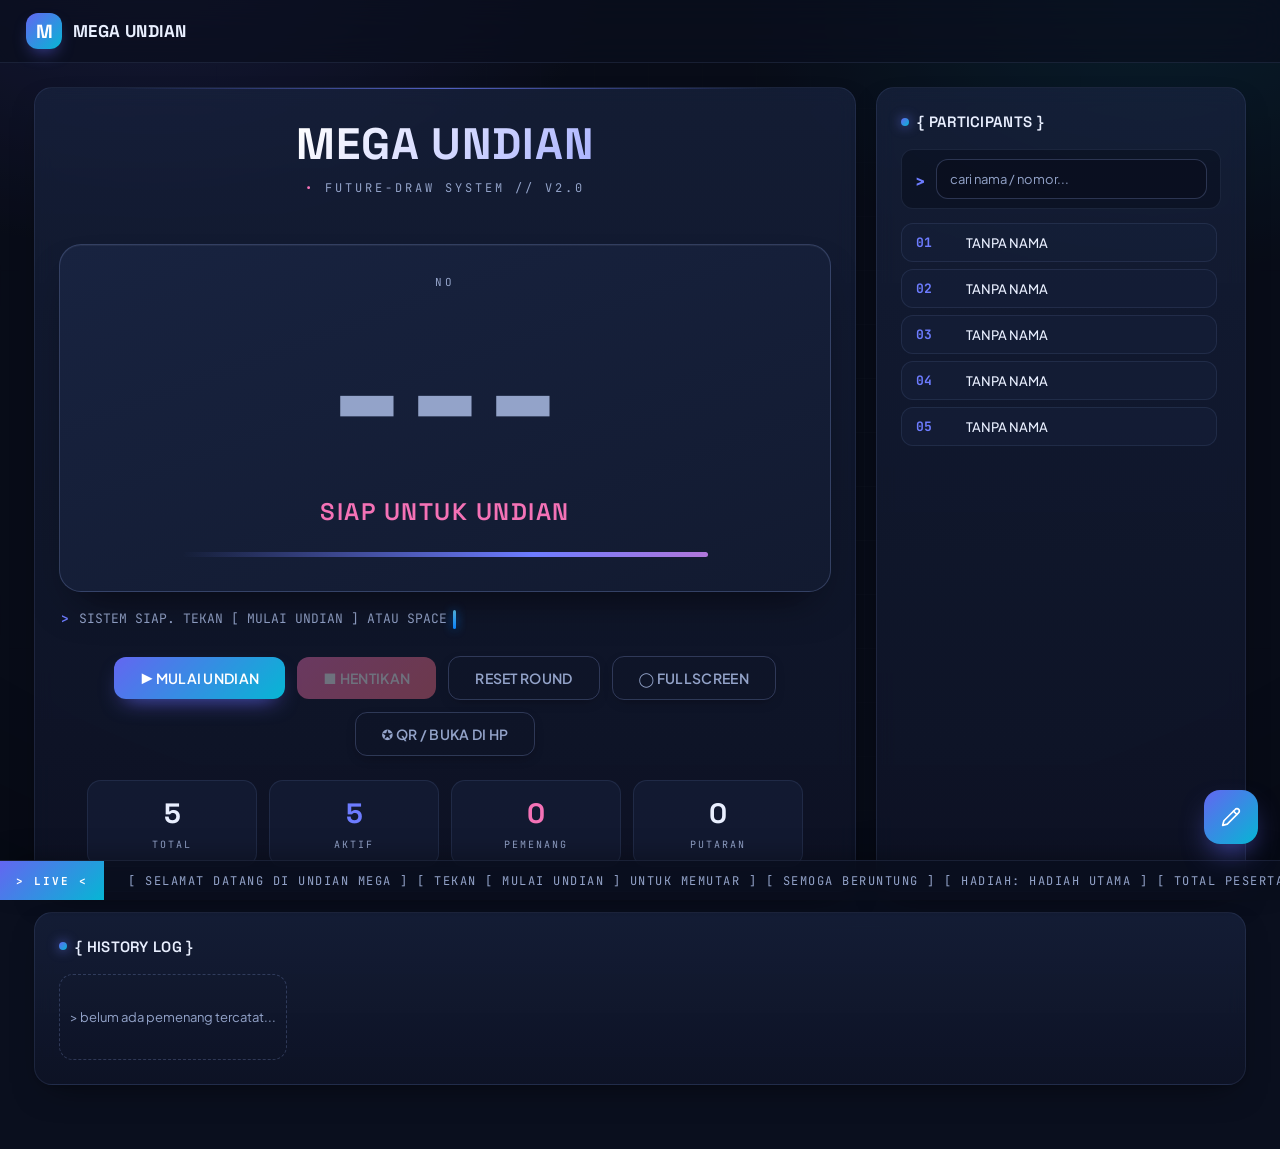
<file: index.html>
<!DOCTYPE html>
<html lang="id">
<head>
  <meta charset="UTF-8">
  <meta name="viewport" content="width=device-width, initial-scale=1.0">
  <title>MEGA UNDIAN // DRAW SYSTEM</title>
  <link rel="preconnect" href="https://fonts.googleapis.com">
  <link rel="preconnect" href="https://fonts.gstatic.com" crossorigin>
  <link href="https://fonts.googleapis.com/css2?family=Plus+Jakarta+Sans:wght@400;500;600;700;800&family=Space+Grotesk:wght@500;600;700&family=JetBrains+Mono:wght@400;500;700&display=swap" rel="stylesheet">
  <link rel="stylesheet" href="assets/css/style.css?v=10">
</head>
<body>
  <!-- LAYER BACKGROUND -->
  <canvas id="matrixBG"></canvas>
  <div id="bgElement"></div>
  <div id="overlay"></div>
  <div id="scanlines"></div>
  <canvas id="confetti"></canvas>

  <!-- TOP BAR -->
  <header class="topbar">
    <div class="brand">
      <img id="brandLogo" class="brand-logo" alt="" style="display:none">
      <span class="brand-mark" id="brandMark">M</span>
      <span class="brand-text">MEGA UNDIAN</span>
    </div>
  </header>

  <main class="wrap">
    <!-- STAGE UNDIAN -->
    <section class="draw-stage g-clip">
      <div class="stage-head">
        <h1 id="siteTitle">MEGA UNDIAN</h1>
        <p id="siteSubtitle" class="subtitle">FUTURE-DRAW SYSTEM // V2.0</p>
        <p id="siteMeta" class="meta-line"></p>
      </div>

      <div class="slot-wrap" id="slotWrap">
        <div class="slot-label"><span id="labelNo">NO</span><span class="sep">//</span><span id="labelName">NAMA</span></div>
        <div class="slot-number idle" id="slotNumber">---</div>
        <div class="slot-name" id="slotName">SIAP UNTUK UNDIAN</div>
        <div class="slot-bar"></div>
      </div>

      <div class="status-line" id="statusLine">
        <span class="s-arrow">&gt;</span>
        <span id="statusText">SISTEM SIAP. TEKAN [ MULAI UNDIAN ] ATAU SPACE</span><span class="cursor"></span>
      </div>

      <div class="controls">
        <button id="btnStart" class="btn btn-primary">&#9654; MULAI UNDIAN</button>
        <button id="btnStop" class="btn btn-danger" disabled>&#9632; HENTIKAN</button>
        <button id="btnResetRound" class="btn btn-ghost">RESET ROUND</button>
        <button id="btnFull" class="btn btn-ghost">&#9711; FULLSCREEN</button>
        <button id="btnQr" class="btn btn-ghost">&#10026; QR / BUKA DI HP</button>
      </div>

      <div class="confirm-bar" id="confirmBar" style="display:none">
        <span class="confirm-txt" id="confirmTxt">&#9888; calon pemenang terpilih. SAHKAN atau ACAK LAGI?</span>
        <button id="btnConfirm" class="btn btn-primary">&#10003; SAHKAN</button>
        <button id="btnReroll" class="btn btn-ghost">ACAK LAGI</button>
      </div>

      <div class="stats">
        <div class="stat"><span class="stat-num" id="statTotal">0</span><span class="stat-lbl">TOTAL</span></div>
        <div class="stat"><span class="stat-num accent" id="statAvail">0</span><span class="stat-lbl">AKTIF</span></div>
        <div class="stat"><span class="stat-num pink" id="statWon">0</span><span class="stat-lbl">PEMENANG</span></div>
        <div class="stat"><span class="stat-num" id="statRounds">0</span><span class="stat-lbl">PUTARAN</span></div>
      </div>
    </section>

    <!-- DAFTAR PESERTA -->
    <section class="panel participants g-clip">
      <div class="panel-head"><h2>{ PARTICIPANTS }</h2></div>
      <div class="search"><span class="s-arrow">&gt;</span><input id="searchBox" type="text" placeholder="cari nama / nomor..."></div>
      <div class="list-wrap" id="pList"></div>
    </section>

    <!-- LOG PEMENANG -->
    <section class="panel history g-clip">
      <div class="panel-head"><h2>{ HISTORY LOG }</h2></div>
      <div class="history-list" id="historyList"></div>
    </section>
  </main>

  <!-- MODAL PEMENANG -->
  <div class="modal" id="winnerModal">
    <div class="modal-card g-clip">
<div class="modal-bracket">[ WINNER_LOG_v1.0 ] SUCCESS</div>
      <div class="drag-hint">⠿ GESER</div>
      <h2 id="modalHeading">PEMENANG TERPILIH</h2>
      <div class="modal-name" id="modalName">--</div>
      <div class="modal-prize" id="modalPrize">HADIAH UTAMA</div>
      <div class="modal-label" id="modalLabel">NO</div>
      <div class="modal-number" id="modalNumber">00</div>
      <div class="modal-btns">
        <button id="btnAgain" class="btn btn-primary">UNDIAN LAGI</button>
        <button id="btnClose" class="btn btn-ghost">TUTUP</button>
      </div>
      <div class="modal-marquee"><div class="marquee-track" id="modalMarquee"></div></div>
    </div>
  </div>

  <!-- TOMBOL PENSIL ADMIN -->
  <button id="btnOpenAdmin" class="admin-pencil" title="Admin" aria-label="Admin">
    <svg width="20" height="20" viewBox="0 0 24 24" fill="none" stroke="currentColor" stroke-width="2" stroke-linecap="round" stroke-linejoin="round"><path d="M17 3a2.85 2.83 0 1 1 4 4L7.5 20.5 2 22l1.5-5.5Z"/><path d="m15 5 4 4"/></svg>
  </button>

  <!-- LOGIN ADMIN -->
  <div class="apop" id="loginModal">
    <div class="apop-card login-card">
      <div class="apop-head">
        <div class="apop-title"><span class="brand-mark apop-mark">M</span> ADMIN ACCESS // LOGIN</div>
        <button id="btnCloseLogin" class="apop-x" title="Tutup">&times;</button>
      </div>
      <div class="login-body">
        <label>USERNAME
          <input id="loginUser" type="text" autocomplete="username" placeholder="username">
        </label>
        <label>PASSWORD
          <input id="loginPass" type="password" autocomplete="current-password" placeholder="password" style="letter-spacing:3px">
        </label>
        <p class="login-msg" id="loginMsg"></p>
        <button id="btnLogin" class="btn btn-primary" style="width:100%">MASUK</button>
        <p class="login-hint">akses admin &middot; khusus petugas undian</p>
      </div>
    </div>
  </div>

  <!-- POPUP ADMIN -->
  <div class="apop" id="adminModal">
    <div class="apop-card">
      <div class="apop-head">
        <div class="apop-title"><span class="brand-mark apop-mark">M</span> ADMIN PANEL // MEGA UNDIAN</div>
        <div class="apop-x-wrap">
          <button id="btnLogout" class="apop-lo">KELUAR</button>
          <button id="btnCloseAdmin" class="apop-x" title="Tutup">&times;</button>
        </div>
      </div>
      <div class="apop-body"><div class="admin-wrap">

        <!-- PENGATURAN TAMPILAN -->
        <section class="panel g-clip">
          <div class="panel-head"><h2>{ PENGATURAN TAMPILAN }</h2><span class="hint">auto-save &middot; live preview</span></div>

          <div class="form-grid">
            <label>JUDUL UNDIAN
              <input id="setTitle" type="text">
            </label>
            <label>SUB JUDUL
              <input id="setSubtitle" type="text" placeholder="FUTURE-DRAW SYSTEM // V2.0">
            </label>
            <label>LABEL NOMOR PESERTA
              <input id="setLabelNumber" type="text" placeholder="NO">
            </label>
            <label>LABEL NAMA
              <input id="setLabelName" type="text" placeholder="NAMA">
            </label>
            <label>TEKS TICKER (JALAN DI BAWAH)
              <input id="setTicker" type="text">
            </label>
            <label>PESAN SLOT IDLE
              <input id="setIdle" type="text">
            </label>
            <label>JUDUL MODAL PEMENANG
              <input id="setModalTitle" type="text">
            </label>
            <label>LABEL HADIAH / PRIZE
              <input id="setPrize" type="text" placeholder="HADIAH UTAMA">
            </label>
            <label>PENYELENGGARA (tampil di header acara)
              <input id="setOrganizer" type="text" placeholder="mis. HIMASI">
            </label>
            <label>TANGGAL ACARA (tampil di header acara)
              <input id="setEventDate" type="text" placeholder="mis. 30 AGT 2026">
            </label>
            <label>WARNA AKSEN 1 (indigo / cyan)
              <input id="setAccent" type="color" value="#6d7cff">
            </label>
            <label>WARNA AKSEN 2 (pink / magenta)
              <input id="setAccent2" type="color" value="#f472b6">
            </label>
          </div>

          <div class="form-grid">
            <label>TIPE LATAR BELAKANG
              <select id="bgType">
                <option value="none">NONE // MATRIX SAJA</option>
                <option value="color">WARNA POLOS</option>
                <option value="gradient">GRADIENT</option>
                <option value="url">GAMBAR / URL</option>
              </select>
            </label>
            <label id="lblColor" style="display:none">WARNA LATAR
              <input id="bgColor" type="color" value="#0a0f1e">
            </label>
          </div>

          <div id="gradWrap" style="display:none">
            <div class="field-label">PRESET GRADIENT (klik untuk terapkan)</div>
            <div class="grad-chips" id="gradChips"></div>
          </div>

          <div id="urlWrap" style="display:none">
            <label>URL GAMBAR
              <input id="bgUrl" type="url" placeholder="https://.../foto-undian.jpg">
            </label>
            <div class="row-inline">
              <button id="btnSetUrl" class="btn btn-primary">TERAPKAN URL</button>
              <button id="btnUpload" class="btn btn-ghost">UPLOAD GAMBAR DARI PC</button>
              <button id="btnClearBg" class="btn btn-danger">HAPUS LATAR</button>
              <input id="fileUpload" type="file" accept="image/*" hidden>
            </div>
            <p style="font-family:var(--font-mono);font-size:11px;color:var(--dim);margin-top:8px;">
              format: jpg, jpeg, png, webp, gif dll. gambar otomatis dikompres &amp; disimpan di browser (IndexedDB, kapasitas besar).
            </p>
          </div>

          <div class="field-label" style="margin-top:6px;">LOGO BRAND (di samping teks MEGA UNDIAN)</div>
          <div class="row-inline" style="margin-top:4px">
            <input id="logoUrl" type="url" placeholder="https://.../logo.png" style="flex:1;min-width:160px">
            <button id="btnLogoUrl" class="btn btn-primary">TERAPKAN URL</button>
            <button id="btnLogoUpload" class="btn btn-ghost">UPLOAD LOGO</button>
            <button id="btnLogoClear" class="btn btn-danger">HAPUS</button>
            <input id="fileLogo" type="file" accept="image/*" hidden>
          </div>

          <div class="form-grid" style="margin-top:6px;">
            <label>KECEPATAN ACAK (ms per langkah, rendah = lebih cepat)
              <input id="setRollSpeed" type="range" min="10" max="60" step="2" value="26">
            </label>
            <label>SUASANA PENGUNGKAPAN (langkah terakhir sebelum berhenti)
              <input id="setSuspense" type="range" min="10" max="40" step="2" value="22">
            </label>
            <label>GELAP OVERLAY (0 = terang, 1 = gelap)
              <input id="setOverlay" type="range" min="0" max="1" step="0.05" value="0.35">
            </label>
            <div class="row-inline" style="margin-top:0">
              <label class="chk"><input id="setMatrix" type="checkbox"> MATRIX RAIN</label>
              <label class="chk"><input id="setSound" type="checkbox"> SOUND FX</label>
              <label class="chk"><input id="setNames" type="checkbox"> TAMPILKAN NAMA</label>
              <label class="chk"><input id="setRemove" type="checkbox"> HAPUS PEMENANG DARI POOL</label>
              <label class="chk"><input id="setConfirm" type="checkbox"> TANYA KONFIRMASI PEMENANG</label>
              <button id="btnTest" class="btn btn-ghost">TEST SUARA</button>
            </div>
          </div>
        </section>

        <!-- MANAJEMEN PESERTA -->
        <section class="panel g-clip">
          <div class="panel-head"><h2>{ PESERTA }</h2><span class="hint">mendukung 100+ peserta</span></div>

          <div class="gen-box">
            <div class="field-label">AUTO GENERATE NOMOR PESERTA</div>
            <div class="add-row">
              <input id="genCount" type="number" min="1" placeholder="masukkan jumlah peserta, mis. 120">
              <button id="btnGen" class="btn btn-primary">GENERATE</button>
            </div>
            <p class="gen-info" id="genInfo">total saat ini: 0</p>
          </div>

          <div class="add-row">
            <input id="addName" type="text" placeholder="NAMA PESERTA">
            <input id="addNumber" type="number" min="1" placeholder="NO (kosong = auto)">
            <button id="btnAdd" class="btn btn-primary">TAMBAH</button>
          </div>

          <details class="bulk">
            <summary>&gt; IMPORT BATCH / PASTE DARI SHEET</summary>
            <p>paste langsung dari Excel / Google Sheet (tiap baris = 1 peserta). kolom: NO lalu NAMA — nama otomatis terdata ke nomor.</p>
            <textarea id="bulkArea" rows="5" placeholder="101  ANA&#10;102  BUDI&#10;CITRA (auto nomor)&#10;atau format: NAMA|NO"></textarea>
            <div class="row-inline">
              <button id="btnImport" class="btn btn-primary">IMPORT</button>
              <button id="btnSample" class="btn btn-ghost">ISI CONTOH (8)</button>
            </div>
          </details>

          <div class="row-inline">
            <button id="btnSheet" class="btn btn-ghost">IMPORT DARI FILE SHEET (.csv/.txt)</button>
            <input id="fileSheet" type="file" accept=".csv,.txt,.tsv,text/csv,text/plain,text/tab-separated-values" hidden>
            <span class="hint">kolom NO lalu NAMA — nama otomatis terdata ke nomor</span>
          </div>

          <div class="search"><span class="s-arrow">&gt;</span><input id="adminSearch" type="text" placeholder="cari nama / nomor..."></div>

          <div class="admin-stats">
            <span>TOTAL: <b id="pStatTotal">0</b></span>
            <span>PEMENANG: <b id="pStatWon">0</b></span>
          </div>

          <div class="p-table" id="pTable"></div>
        </section>

        <!-- DATA & RESET -->
        <section class="panel g-clip">
          <div class="panel-head"><h2>{ DATA &amp; RESET }</h2></div>
          <div class="row-inline">
            <button id="btnExport" class="btn btn-primary">EXPORT JSON</button>
            <button id="btnCsv" class="btn btn-ghost">EXPORT CSV</button>
            <button id="btnImportJson" class="btn btn-ghost">IMPORT JSON</button>
            <input id="fileImport" type="file" accept=".json,application/json" hidden>
          </div>
          <div class="row-inline danger-zone">
            <button id="btnResetWins" class="btn btn-danger">RESET SEMUA KEMENANGAN</button>
            <button id="btnClearParts" class="btn btn-danger">HAPUS SEMUA PESERTA</button>
            <button id="btnFactory" class="btn btn-danger">FACTORY RESET (SEMUA)</button>
          </div>
        </section>

      </div></div>
    </div>
  </div>

  <!-- MODAL QR / BUKA DI HP -->
  <div class="apop" id="qrModal">
    <div class="apop-card qr-card">
      <div class="apop-head">
        <div class="apop-title"><span class="brand-mark apop-mark">M</span> BUKA DI HP PESERTA</div>
        <button id="btnCloseQr" class="apop-x" title="Tutup">&times;</button>
      </div>
      <div class="qr-body">
        <img id="qrImg" class="qr-img" alt="QR code">
        <p class="qr-url" id="qrUrl"></p>
        <button id="btnCopyLink" class="btn btn-primary">SALIN LINK</button>
      </div>
    </div>
  </div>

  <!-- TICKER BERJALAN -->
  <div class="ticker" id="ticker">
    <div class="ticker-tag">&gt; LIVE &lt;</div>
    <div class="marquee"><div class="marquee-track" id="tickerTrack"></div></div>
  </div>

  <script src="assets/js/store.js?v=10"></script>
  <script src="assets/js/draw.js?v=10"></script>
  <script src="assets/js/admin.js?v=10"></script>
</body>
</html>
</file>
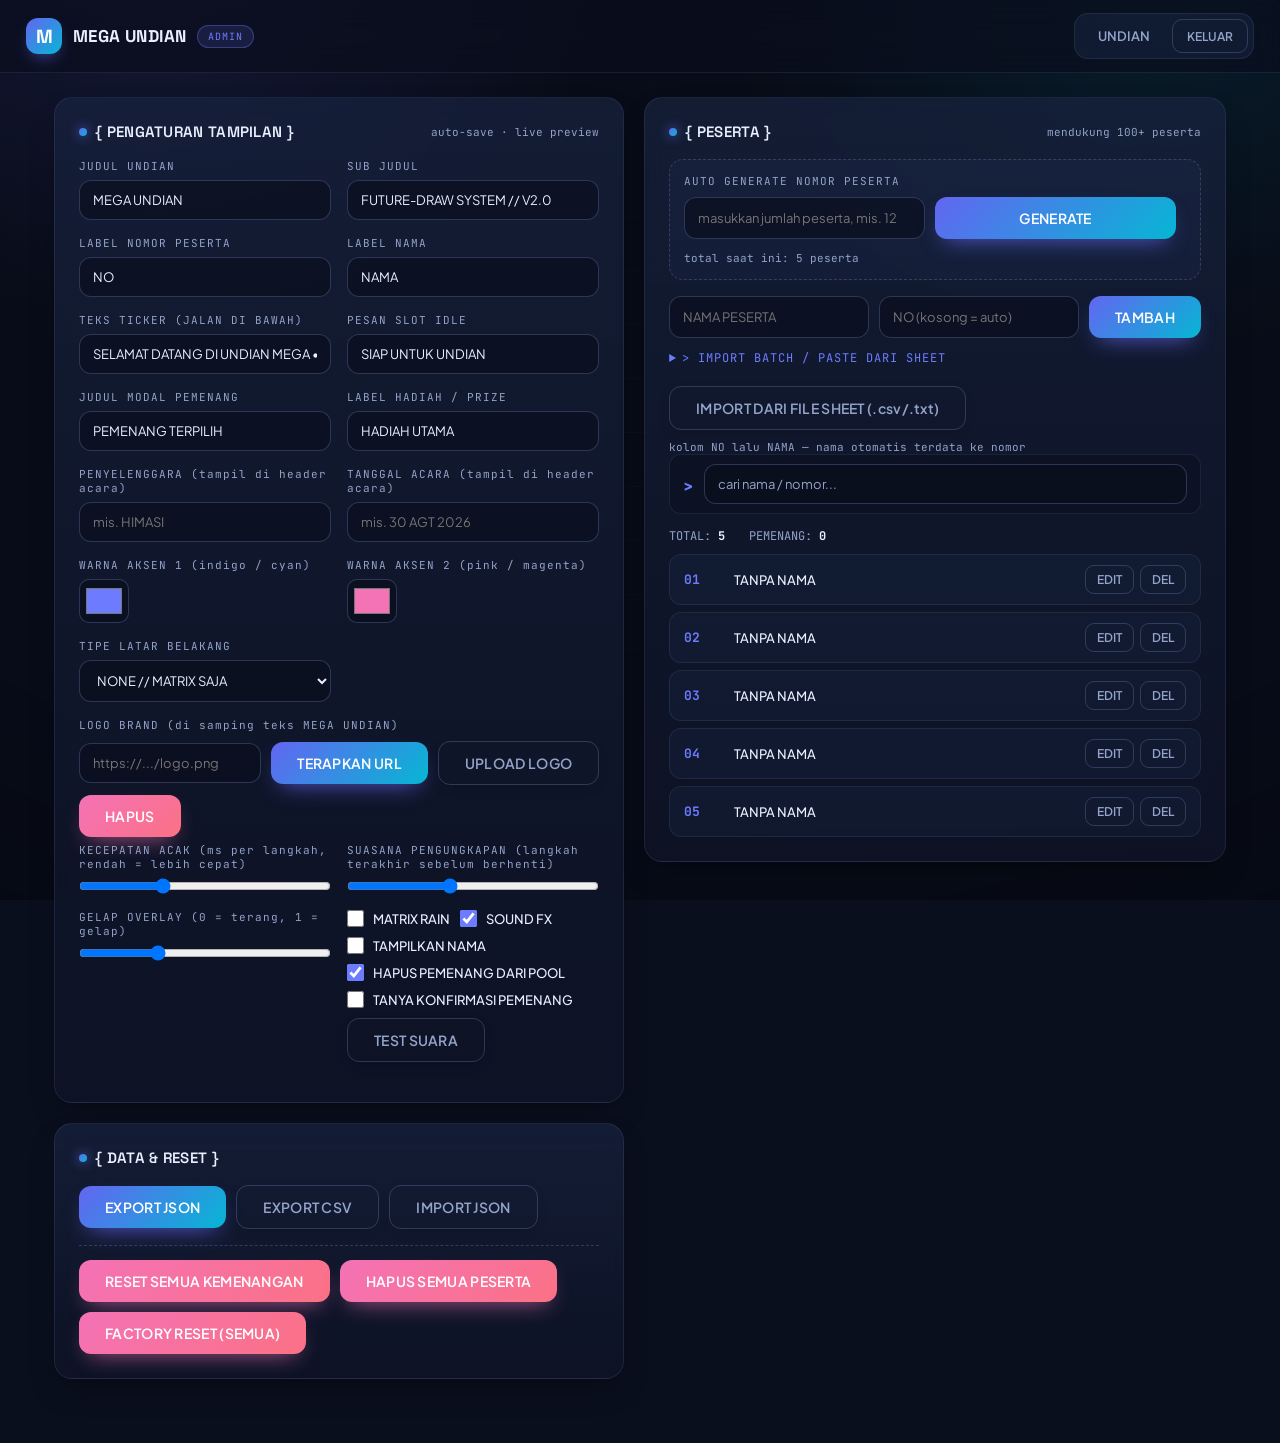
<file: admin.html>
<!DOCTYPE html>
<html lang="id">
<head>
  <meta charset="UTF-8">
  <meta name="viewport" content="width=device-width, initial-scale=1.0">
  <title>MEGA UNDIAN // ADMIN</title>
  <link rel="preconnect" href="https://fonts.googleapis.com">
  <link rel="preconnect" href="https://fonts.gstatic.com" crossorigin>
  <link href="https://fonts.googleapis.com/css2?family=Plus+Jakarta+Sans:wght@400;500;600;700;800&family=Space+Grotesk:wght@500;600;700&family=JetBrains+Mono:wght@400;500;700&display=swap" rel="stylesheet">
  <link rel="stylesheet" href="assets/css/style.css?v=10">
</head>
<body>
  <!-- LAYER BACKGROUND -->
  <canvas id="matrixBG"></canvas>
  <div id="bgElement"></div>
  <div id="overlay"></div>
  <div id="scanlines"></div>

  <!-- TOP BAR -->
  <header class="topbar">
    <div class="brand">
      <img id="brandLogo" class="brand-logo" alt="" style="display:none">
      <span class="brand-mark" id="brandMark">M</span>
      <span class="brand-text">MEGA UNDIAN</span>
      <span class="brand-badge">ADMIN</span>
    </div>
    <nav class="nav">
      <a href="index.html" class="nav-btn">UNDIAN</a>
      <button id="btnLogout" class="nav-logout">KELUAR</button>
    </nav>
  </header>

  <!-- LOGIN ADMIN -->
  <div class="apop" id="loginModal">
    <div class="apop-card login-card">
      <div class="apop-head">
        <div class="apop-title"><span class="brand-mark apop-mark">M</span> ADMIN ACCESS // LOGIN</div>
        <button id="btnCloseLogin" class="apop-x" title="Tutup">&times;</button>
      </div>
      <div class="login-body">
        <label>USERNAME
          <input id="loginUser" type="text" autocomplete="username" placeholder="username">
        </label>
        <label>PASSWORD
          <input id="loginPass" type="password" autocomplete="current-password" placeholder="password" style="letter-spacing:3px">
        </label>
        <p class="login-msg" id="loginMsg"></p>
        <button id="btnLogin" class="btn btn-primary" style="width:100%">MASUK</button>
        <p class="login-hint">akses admin &middot; khusus petugas undian</p>
      </div>
    </div>
  </div>

  <main class="wrap admin-wrap">
    <!-- PENGATURAN TAMPILAN -->
    <section class="panel g-clip">
      <div class="panel-head"><h2>{ PENGATURAN TAMPILAN }</h2><span class="hint">auto-save &middot; live preview</span></div>

      <div class="form-grid">
        <label>JUDUL UNDIAN
          <input id="setTitle" type="text">
        </label>
        <label>SUB JUDUL
          <input id="setSubtitle" type="text" placeholder="FUTURE-DRAW SYSTEM // V2.0">
        </label>
        <label>LABEL NOMOR PESERTA
          <input id="setLabelNumber" type="text" placeholder="NO">
        </label>
        <label>LABEL NAMA
          <input id="setLabelName" type="text" placeholder="NAMA">
        </label>
        <label>TEKS TICKER (JALAN DI BAWAH)
          <input id="setTicker" type="text">
        </label>
        <label>PESAN SLOT IDLE
          <input id="setIdle" type="text">
        </label>
        <label>JUDUL MODAL PEMENANG
          <input id="setModalTitle" type="text">
        </label>
        <label>LABEL HADIAH / PRIZE
          <input id="setPrize" type="text" placeholder="HADIAH UTAMA">
        </label>
        <label>PENYELENGGARA (tampil di header acara)
          <input id="setOrganizer" type="text" placeholder="mis. HIMASI">
        </label>
        <label>TANGGAL ACARA (tampil di header acara)
          <input id="setEventDate" type="text" placeholder="mis. 30 AGT 2026">
        </label>
        <label>WARNA AKSEN 1 (indigo / cyan)
          <input id="setAccent" type="color" value="#6d7cff">
        </label>
        <label>WARNA AKSEN 2 (pink / magenta)
          <input id="setAccent2" type="color" value="#f472b6">
        </label>
      </div>

      <div class="form-grid">
        <label>TIPE LATAR BELAKANG
          <select id="bgType">
            <option value="none">NONE // MATRIX SAJA</option>
            <option value="color">WARNA POLOS</option>
            <option value="gradient">GRADIENT</option>
            <option value="url">GAMBAR / URL</option>
          </select>
        </label>
        <label id="lblColor" style="display:none">WARNA LATAR
          <input id="bgColor" type="color" value="#0a0f1e">
        </label>
      </div>

      <div id="gradWrap" style="display:none">
        <div class="field-label">PRESET GRADIENT (klik untuk terapkan)</div>
        <div class="grad-chips" id="gradChips"></div>
      </div>

      <div id="urlWrap" style="display:none">
        <label>URL GAMBAR
          <input id="bgUrl" type="url" placeholder="https://.../foto-undian.jpg">
        </label>
        <div class="row-inline">
          <button id="btnSetUrl" class="btn btn-primary">TERAPKAN URL</button>
          <button id="btnUpload" class="btn btn-ghost">UPLOAD GAMBAR DARI PC</button>
          <button id="btnClearBg" class="btn btn-danger">HAPUS LATAR</button>
          <input id="fileUpload" type="file" accept="image/*" hidden>
        </div>
        <p style="font-family:var(--font-mono);font-size:11px;color:var(--dim);margin-top:8px;">
          format: jpg, jpeg, png, webp, gif dll. gambar otomatis dikompres & disimpan di browser (IndexedDB, kapasitas besar).
        </p>
      </div>

      <div class="field-label" style="margin-top:6px;">LOGO BRAND (di samping teks MEGA UNDIAN)</div>
      <div class="row-inline" style="margin-top:4px">
        <input id="logoUrl" type="url" placeholder="https://.../logo.png" style="flex:1;min-width:160px">
        <button id="btnLogoUrl" class="btn btn-primary">TERAPKAN URL</button>
        <button id="btnLogoUpload" class="btn btn-ghost">UPLOAD LOGO</button>
        <button id="btnLogoClear" class="btn btn-danger">HAPUS</button>
        <input id="fileLogo" type="file" accept="image/*" hidden>
      </div>

      <div class="form-grid" style="margin-top:6px;">
        <label>KECEPATAN ACAK (ms per langkah, rendah = lebih cepat)
          <input id="setRollSpeed" type="range" min="10" max="60" step="2" value="26">
        </label>
        <label>SUASANA PENGUNGKAPAN (langkah terakhir sebelum berhenti)
          <input id="setSuspense" type="range" min="10" max="40" step="2" value="22">
        </label>
        <label>GELAP OVERLAY (0 = terang, 1 = gelap)
          <input id="setOverlay" type="range" min="0" max="1" step="0.05" value="0.35">
        </label>
        <div class="row-inline" style="margin-top:0">
          <label class="chk"><input id="setMatrix" type="checkbox"> MATRIX RAIN</label>
          <label class="chk"><input id="setSound" type="checkbox"> SOUND FX</label>
          <label class="chk"><input id="setNames" type="checkbox"> TAMPILKAN NAMA</label>
          <label class="chk"><input id="setRemove" type="checkbox"> HAPUS PEMENANG DARI POOL</label>
          <label class="chk"><input id="setConfirm" type="checkbox"> TANYA KONFIRMASI PEMENANG</label>
          <button id="btnTest" class="btn btn-ghost">TEST SUARA</button>
        </div>
      </div>
    </section>

    <!-- MANAJEMEN PESERTA -->
    <section class="panel g-clip">
      <div class="panel-head"><h2>{ PESERTA }</h2><span class="hint">mendukung 100+ peserta</span></div>

      <div class="gen-box">
        <div class="field-label">AUTO GENERATE NOMOR PESERTA</div>
        <div class="add-row">
          <input id="genCount" type="number" min="1" placeholder="masukkan jumlah peserta, mis. 120">
          <button id="btnGen" class="btn btn-primary">GENERATE</button>
        </div>
        <p class="gen-info" id="genInfo">total saat ini: 0</p>
      </div>

      <div class="add-row">
        <input id="addName" type="text" placeholder="NAMA PESERTA">
        <input id="addNumber" type="number" min="1" placeholder="NO (kosong = auto)">
        <button id="btnAdd" class="btn btn-primary">TAMBAH</button>
      </div>

      <details class="bulk">
        <summary>&gt; IMPORT BATCH / PASTE DARI SHEET</summary>
        <p>paste langsung dari Excel / Google Sheet (tiap baris = 1 peserta). kolom: NO lalu NAMA — nama otomatis terdata ke nomor.</p>
        <textarea id="bulkArea" rows="5" placeholder="101  ANA&#10;102  BUDI&#10;CITRA (auto nomor)&#10;atau format: NAMA|NO"></textarea>
        <div class="row-inline">
          <button id="btnImport" class="btn btn-primary">IMPORT</button>
          <button id="btnSample" class="btn btn-ghost">ISI CONTOH (8)</button>
        </div>
      </details>

      <div class="row-inline">
        <button id="btnSheet" class="btn btn-ghost">IMPORT DARI FILE SHEET (.csv/.txt)</button>
        <input id="fileSheet" type="file" accept=".csv,.txt,.tsv,text/csv,text/plain,text/tab-separated-values" hidden>
        <span class="hint">kolom NO lalu NAMA — nama otomatis terdata ke nomor</span>
      </div>

      <div class="search"><span class="s-arrow">&gt;</span><input id="adminSearch" type="text" placeholder="cari nama / nomor..."></div>

      <div class="admin-stats">
        <span>TOTAL: <b id="pStatTotal">0</b></span>
        <span>PEMENANG: <b id="pStatWon">0</b></span>
      </div>

      <div class="p-table" id="pTable"></div>
    </section>

    <!-- DATA & RESET -->
    <section class="panel g-clip">
      <div class="panel-head"><h2>{ DATA &amp; RESET }</h2></div>
      <div class="row-inline">
        <button id="btnExport" class="btn btn-primary">EXPORT JSON</button>
        <button id="btnCsv" class="btn btn-ghost">EXPORT CSV</button>
        <button id="btnImportJson" class="btn btn-ghost">IMPORT JSON</button>
        <input id="fileImport" type="file" accept=".json,application/json" hidden>
      </div>
      <div class="row-inline danger-zone">
        <button id="btnResetWins" class="btn btn-danger">RESET SEMUA KEMENANGAN</button>
        <button id="btnClearParts" class="btn btn-danger">HAPUS SEMUA PESERTA</button>
        <button id="btnFactory" class="btn btn-danger">FACTORY RESET (SEMUA)</button>
      </div>
    </section>
  </main>

  <script src="assets/js/store.js?v=10"></script>
  <script src="assets/js/admin.js?v=10"></script>
</body>
</html>
</file>
<file: assets/css/style.css>
/* ============================================================
   MEGA UNDIAN // redesain Figma-inspired
   Tampilan bersih, elegan, modern — seperti desain buatan manusia
   ============================================================ */

:root {
  --bg: #0a0f1e;
  --surface: #121a30;
  --surface-2: #182340;
  --border: rgba(122, 142, 198, 0.14);
  --border-strong: rgba(122, 142, 198, 0.30);
  --text: #e9efff;
  --muted: #93a3c9;
  --accent: #6d7cff;
  --accent2: #f472b6;
  --grad-a: #6366f1;
  --grad-b: #06b6d4;
  --font-body: 'Plus Jakarta Sans', system-ui, -apple-system, 'Segoe UI', sans-serif;
  --font-head: 'Space Grotesk', 'Plus Jakarta Sans', sans-serif;
  --font-mono: 'JetBrains Mono', 'Consolas', monospace;
  --r: 18px;
  --shadow: 0 14px 34px -16px rgba(0, 0, 0, 0.55), 0 3px 10px -4px rgba(0, 0, 0, 0.3);
}

* { margin: 0; padding: 0; box-sizing: border-box; }

::selection { background: rgba(109, 124, 255, 0.35); color: #fff; }

html, body { scroll-behavior: smooth; }

body {
  font-family: var(--font-body);
  background:
    radial-gradient(60% 45% at 12% -5%, rgba(99, 102, 241, 0.22), transparent 60%),
    radial-gradient(55% 40% at 90% 0%, rgba(6, 182, 212, 0.14), transparent 60%),
    var(--bg);
  color: var(--text);
  min-height: 100vh;
  overflow-x: hidden;
  padding-bottom: 40px;
  -webkit-font-smoothing: antialiased;
}

/* ---------- LAYERS BACKGROUND ---------- */

#matrixBG { position: fixed; inset: 0; z-index: 0; pointer-events: none; }
#bgElement {
  position: fixed; inset: 0; z-index: 1;
  pointer-events: none; transition: opacity 0.4s ease;
}
#overlay {
  position: fixed; inset: 0; z-index: 2;
  background: rgba(6, 9, 20, 0.28); pointer-events: none;
}
#scanlines { /* vignette halus agar gambar latar fokus */
  position: fixed; inset: 0; z-index: 3; pointer-events: none;
  background: radial-gradient(130% 130% at 50% 15%, transparent 60%, rgba(0, 0, 0, 0.45) 100%);
}
#confetti { position: fixed; inset: 0; z-index: 40; pointer-events: none; }

/* grid halus di belakang konten */
body::before {
  content: "";
  position: fixed; inset: 0; z-index: 1; pointer-events: none;
  background-image:
    linear-gradient(rgba(148, 163, 204, 0.045) 1px, transparent 1px),
    linear-gradient(90deg, rgba(148, 163, 204, 0.045) 1px, transparent 1px);
  background-size: 54px 54px;
  -webkit-mask-image: radial-gradient(ellipse at center, #000 0%, transparent 80%);
  mask-image: radial-gradient(ellipse at center, #000 0%, transparent 80%);
}

/* ---------- TOP BAR ---------- */

.topbar {
  position: sticky; top: 0; z-index: 20;
  display: flex; align-items: center; justify-content: space-between;
  gap: 14px; flex-wrap: wrap;
  padding: 13px 26px;
  background: rgba(10, 15, 30, 0.72);
  border-bottom: 1px solid var(--border);
  backdrop-filter: blur(16px);
}
.brand { display: flex; align-items: center; gap: 11px; }
.brand-mark {
  width: 36px; height: 36px;
  display: grid; place-items: center;
  border-radius: 12px;
  background: linear-gradient(135deg, var(--grad-a), var(--grad-b));
  color: #fff; font-family: var(--font-head); font-weight: 700; font-size: 19px;
  box-shadow: 0 8px 18px -8px rgba(99, 102, 241, 0.85);
}
.brand-logo {
  width: 36px; height: 36px;
  object-fit: cover;
  border-radius: 12px;
  background: rgba(255, 255, 255, 0.06);
  border: 1px solid rgba(255, 255, 255, 0.08);
  box-shadow: 0 8px 18px -8px rgba(99, 102, 241, 0.85);
}
.brand-text {
  font-family: var(--font-head); font-weight: 700; font-size: 17px;
  letter-spacing: 0.4px;
}
.brand-badge {
  font-family: var(--font-mono); font-size: 10px; letter-spacing: 1px;
  color: var(--accent);
  background: rgba(109, 124, 255, 0.14);
  border: 1px solid rgba(109, 124, 255, 0.35);
  padding: 4px 10px; border-radius: 99px;
}
.cursor {
  display: inline-block;
  width: 3px; height: 19px;
  margin-left: 6px; vertical-align: middle;
  background: linear-gradient(180deg, #5ac8fa 0%, #0a84ff 100%);
  border-radius: 99px;
  box-shadow: 0 0 10px rgba(10, 132, 255, 0.85), 0 2px 4px rgba(0, 0, 0, 0.3);
  transform-origin: 50% 100%;
  animation: iosCaret 1.35s ease-in-out infinite;
}

.nav {
  display: flex; gap: 4px;
  padding: 5px;
  background: rgba(24, 35, 63, 0.6);
  border: 1px solid var(--border);
  border-radius: 14px;
}
.nav-btn {
  font-family: var(--font-body); font-size: 13px; font-weight: 600;
  color: var(--muted);
  text-decoration: none;
  padding: 9px 18px;
  border-radius: 10px;
  border: none; background: transparent;
  transition: all 0.2s ease;
}
.nav-btn:hover { color: var(--text); background: rgba(148, 163, 204, 0.1); }
.nav-btn.active {
  color: #fff;
  background: linear-gradient(135deg, var(--grad-a), var(--grad-b));
  box-shadow: 0 6px 16px -6px rgba(99, 102, 241, 0.7);
}

/* ---------- LAYOUT ---------- */

.wrap {
  display: grid;
  grid-template-columns: 1fr 370px;
  grid-template-areas: "stage parts" "hist hist";
  gap: 20px;
  max-width: 1260px;
  margin: 0 auto;
  padding: 24px;
  position: relative; z-index: 5;
}
.admin-wrap {
  grid-template-columns: 1fr 1fr;
  gap: 20px;
  max-width: 1220px;
  align-items: start;
}

.draw-stage { grid-area: stage; }
.participants { grid-area: parts; }
.history { grid-area: hist; }

.g-clip { border-radius: var(--r); }

.panel, .draw-stage {
  background: linear-gradient(180deg, rgba(24, 35, 63, 0.72), rgba(14, 19, 38, 0.86));
  border: 1px solid var(--border);
  border-radius: var(--r);
  box-shadow: var(--shadow);
  padding: 24px;
  position: relative;
  backdrop-filter: blur(10px);
}
.draw-stage::after {
  content: "";
  position: absolute; top: 0; left: 10%; right: 10%; height: 1px;
  background: linear-gradient(90deg, transparent, rgba(109, 124, 255, 0.7), transparent);
}

.panel-head {
  display: flex; align-items: center; justify-content: space-between;
  gap: 10px; margin-bottom: 18px;
}
.panel-head h2 {
  font-family: var(--font-head); font-size: 15px; font-weight: 600;
  letter-spacing: 0.3px; color: var(--text);
  display: flex; align-items: center; gap: 8px;
}
.panel-head h2::before {
  content: ""; width: 8px; height: 8px; border-radius: 50%;
  background: linear-gradient(135deg, var(--grad-a), var(--grad-b));
  box-shadow: 0 0 12px rgba(109, 124, 255, 0.8);
}
.hint { font-family: var(--font-mono); font-size: 11px; color: var(--muted); }

/* ---------- DRAW STAGE ---------- */

.stage-head { text-align: center; margin: 4px 0 22px; }
.stage-head h1 {
  font-family: var(--font-head);
  font-size: clamp(26px, 5vw, 44px); font-weight: 700; letter-spacing: 1px;
  background: linear-gradient(135deg, #fff 30%, var(--accent));
  -webkit-background-clip: text; background-clip: text;
  -webkit-text-fill-color: transparent;
}
.stage-head .subtitle {
  font-family: var(--font-mono); font-size: 12px; letter-spacing: 3px;
  color: var(--muted); margin-top: 8px;
  text-transform: uppercase;
}
.stage-head .subtitle::before { content: "• "; color: var(--accent2); }

.stage-head .meta-line {
  font-family: var(--font-mono); font-size: 12px; letter-spacing: 2px;
  color: var(--accent2); margin-top: 10px; min-height: 16px;
  text-transform: uppercase; font-weight: 600;
}

.slot-wrap {
  position: relative;
  display: flex; flex-direction: column;
  background: linear-gradient(160deg, var(--surface-2), var(--surface));
  border: 1px solid var(--border-strong);
  border-radius: 22px;
  padding: 30px 20px 34px;
  text-align: center;
  box-shadow: inset 0 1px 0 rgba(255, 255, 255, 0.05), 0 22px 44px -20px rgba(0, 0, 0, 0.65);
  transition: border-color 0.3s ease, box-shadow 0.3s ease;
}
.slot-wrap.running {
  border-color: rgba(109, 124, 255, 0.55);
  box-shadow: inset 0 1px 0 rgba(255, 255, 255, 0.05), 0 0 0 5px rgba(109, 124, 255, 0.08), 0 22px 44px -20px rgba(0, 0, 0, 0.65);
}
.slot-wrap.winner-mode .slot-name {
  order: 0; font-size: clamp(26px, 5vw, 46px);
  text-transform: uppercase; color: var(--text);
  margin-top: 0; word-break: break-word;
}
.slot-wrap.winner-mode .slot-number { order: 1; font-size: clamp(40px, 11vw, 108px); }
.slot-wrap.winner-mode .slot-bar { order: 2; }

.slot-label {
  font-family: var(--font-mono); font-size: 11px; color: var(--muted);
  letter-spacing: 3px; margin-bottom: 10px; text-transform: uppercase;
}
.slot-label .sep { color: var(--accent2); margin: 0 8px; }

.slot-number {
  font-family: var(--font-head); font-weight: 700;
  font-size: clamp(52px, 18vw, 180px); line-height: 1.02;
  background: linear-gradient(180deg, #ffffff 20%, var(--accent) 90%);
  -webkit-background-clip: text; background-clip: text;
  -webkit-text-fill-color: transparent;
  color: transparent;
  min-height: 1.05em; white-space: nowrap;
  filter: drop-shadow(0 8px 24px rgba(109, 124, 255, 0.35));
  transition: opacity 0.05s;
}
.slot-number.idle {
  background: none; -webkit-text-fill-color: var(--muted); color: var(--muted);
  filter: none;
}
.slot-name {
  font-family: var(--font-head);
  font-size: clamp(16px, 3vw, 24px); letter-spacing: 1.5px;
  margin-top: 8px; color: var(--accent2);
  min-height: 1.4em; word-break: break-word;
  font-weight: 600;
}
.slot-bar {
  margin: 22px auto 0; width: 72%; height: 5px; border-radius: 99px;
  background: linear-gradient(90deg, transparent, var(--accent), var(--accent2), transparent);
  background-size: 200% 100%;
  animation: barPulse 3.2s linear infinite;
}

.status-line {
  font-family: var(--font-mono); font-size: 13px;
  color: var(--muted);
  margin: 18px 2px 0; min-height: 22px; word-break: break-word;
}
.s-arrow { color: var(--accent); font-weight: bold; margin-right: 2px; }
.status-line .warn { color: #fbbf24; }
.status-line .err { color: #fb7185; }
.status-line .cursor { display: inline-block; animation: iosCaret 1.35s ease-in-out infinite; }

/* ---------- CONTROLS ---------- */

.controls {
  display: flex; justify-content: center; align-items: center;
  gap: 12px; margin-top: 24px; flex-wrap: wrap;
}

.btn {
  font-family: var(--font-body); font-size: 14px; font-weight: 600;
  letter-spacing: 0.3px;
  padding: 12px 26px;
  cursor: pointer;
  border: 1px solid var(--border-strong);
  border-radius: 12px;
  background: var(--surface-2);
  color: var(--text);
  transition: all 0.2s ease;
  text-transform: none;
  box-shadow: 0 4px 14px -6px rgba(0, 0, 0, 0.4);
}
.btn:hover { transform: translateY(-2px); }
.btn:active { transform: translateY(0); }
.btn:disabled { opacity: 0.4; cursor: not-allowed; transform: none; box-shadow: none; }

.btn-primary {
  background: linear-gradient(135deg, var(--grad-a), var(--grad-b));
  border: none; color: #fff;
  box-shadow: 0 10px 22px -10px rgba(99, 102, 241, 0.85);
}
.btn-primary:hover { box-shadow: 0 14px 28px -10px rgba(99, 102, 241, 0.95); }
.btn-danger {
  background: linear-gradient(135deg, #f472b6, #fb7185);
  border: none; color: #fff;
  box-shadow: 0 10px 22px -10px rgba(244, 114, 182, 0.7);
}
.btn-danger:hover { box-shadow: 0 14px 28px -10px rgba(244, 114, 182, 0.85); }
.btn-ghost { background: transparent; color: var(--muted); border-color: var(--border-strong); }
.btn-ghost:hover { color: var(--text); border-color: var(--accent); background: rgba(109, 124, 255, 0.06); }
.btn.mini { padding: 8px 16px; font-size: 12px; }

/* ---------- STATS ---------- */

.stats {
  display: flex; justify-content: center; gap: 12px;
  margin-top: 24px; flex-wrap: wrap;
}
.stat {
  flex: 1; max-width: 170px; min-width: 110px;
  text-align: center;
  padding: 14px 10px;
  background: rgba(24, 35, 63, 0.5);
  border: 1px solid var(--border);
  border-radius: 14px;
}
.stat-num {
  font-family: var(--font-head); display: block;
  font-size: 28px; font-weight: 700;
  color: var(--text);
}
.stat-num.accent { color: var(--accent); }
.stat-num.pink { color: var(--accent2); }
.stat-lbl {
  font-family: var(--font-mono); font-size: 10px; letter-spacing: 2px;
  color: var(--muted); text-transform: uppercase;
}

/* ---------- PARTICIPANT LIST ---------- */

.search {
  display: flex; align-items: center; gap: 8px;
  background: rgba(10, 15, 30, 0.6);
  border: 1px solid var(--border);
  border-radius: 12px;
  padding: 9px 13px;
  margin-bottom: 14px;
  transition: border-color 0.2s;
}
.search:focus-within { border-color: var(--accent); box-shadow: 0 0 0 3px rgba(109, 124, 255, 0.15); }
.search input {
  flex: 1; background: transparent; border: 0; outline: 0;
  color: var(--text); font-family: var(--font-body); font-size: 13px; font-weight: 500;
}
.search input::placeholder { color: var(--muted); font-weight: 400; }

.list-wrap {
  display: flex; flex-direction: column; gap: 7px;
  max-height: 540px; overflow-y: auto; padding-right: 4px;
}
.list-wrap::-webkit-scrollbar, .p-table::-webkit-scrollbar { width: 7px; }
.list-wrap::-webkit-scrollbar-thumb, .p-table::-webkit-scrollbar-thumb { background: var(--border-strong); border-radius: 99px; }
.list-wrap::-webkit-scrollbar-track, .p-table::-webkit-scrollbar-track { background: transparent; }

.p-row {
  display: flex; align-items: center; gap: 12px;
  padding: 10px 14px;
  background: rgba(24, 35, 63, 0.4);
  border: 1px solid var(--border);
  border-radius: 12px;
  font-family: var(--font-body); font-size: 13px; font-weight: 500;
  transition: all 0.15s ease;
  animation: fadeIn 0.3s ease both;
}
.p-row:hover { border-color: rgba(109, 124, 255, 0.45); background: rgba(109, 124, 255, 0.06); }
.p-row .p-no {
  color: var(--accent); font-family: var(--font-mono); font-weight: 700; font-size: 13px;
  min-width: 38px;
}
.p-row .p-name { flex: 1; color: var(--text); overflow: hidden; text-overflow: ellipsis; white-space: nowrap; }
.p-row .p-badge {
  font-size: 10px; font-weight: 700; letter-spacing: 0.5px;
  padding: 4px 10px; color: #fff;
  background: linear-gradient(135deg, var(--grad-a), var(--grad-b));
  border-radius: 99px;
}
.p-row .p-badge.won { background: linear-gradient(135deg, #f472b6, #fb7185); }

.empty-box {
  font-family: var(--font-body); color: var(--muted);
  text-align: center; padding: 34px 10px;
  border: 1px dashed var(--border-strong); border-radius: 14px;
  font-size: 13px;
}

/* ---------- HISTORY ---------- */

.history-list { display: flex; flex-wrap: wrap; gap: 10px; }
.h-chip {
  font-family: var(--font-body); font-size: 13px; font-weight: 500;
  padding: 9px 14px;
  background: rgba(24, 35, 63, 0.5);
  border: 1px solid var(--border);
  border-radius: 12px;
  color: var(--text);
  animation: fadeIn 0.3s ease both;
}
.h-chip b { color: var(--accent2); font-family: var(--font-mono); margin-right: 2px; }
.h-chip .h-time { color: var(--muted); margin-left: 8px; font-size: 11px; font-family: var(--font-mono); }

/* ---------- WINNER MODAL ---------- */

.modal {
  position: fixed; inset: 0; z-index: 60;
  display: none; align-items: center; justify-content: center;
  background: rgba(6, 9, 20, 0.72);
  backdrop-filter: blur(14px);
  padding: 20px;
}
.modal.show { display: flex; }
.modal-card {
  position: relative;
  background: linear-gradient(180deg, #17203d 0%, #101828 100%);
  border: 1px solid rgba(109, 124, 255, 0.4);
  border-radius: 24px;
  padding: 34px 40px 26px;
  text-align: center;
  max-width: 540px; width: 100%;
  box-shadow: 0 0 0 1px rgba(255, 255, 255, 0.04), 0 34px 80px -24px rgba(0, 0, 0, 0.85), 0 0 70px -24px rgba(109, 124, 255, 0.55);
  transform: scale(0.9); opacity: 0;
  transition: transform 0.35s cubic-bezier(0.2, 0.9, 0.3, 1.3), opacity 0.3s ease;
  cursor: grab;
  touch-action: none;
}
.modal.show .modal-card { transform: scale(1); opacity: 1; }
.modal-card.dragging { transition: none; cursor: grabbing; }
.modal-bracket {
  display: inline-block;
  font-family: var(--font-mono); font-size: 11px; letter-spacing: 2px;
  color: var(--accent);
  background: rgba(109, 124, 255, 0.12);
  border: 1px solid rgba(109, 124, 255, 0.35);
  border-radius: 99px;
  padding: 6px 14px;
  margin-bottom: 14px;
  cursor: move;
  user-select: none;
}
.modal-card h2 {
  font-family: var(--font-head); font-size: 13px; font-weight: 600;
  letter-spacing: 3px; text-transform: uppercase;
  color: var(--muted); margin-bottom: 14px;
}
.modal-name {
  font-family: var(--font-head); color: var(--text);
  font-size: clamp(28px, 6vw, 46px); font-weight: 700; letter-spacing: 1px;
  line-height: 1.22; margin-top: 2px;
  text-shadow: 0 0 24px rgba(109, 124, 255, 0.4);
  word-break: break-word;
}
.modal-label {
  font-family: var(--font-mono); font-size: 10px; letter-spacing: 3px;
  color: var(--muted); text-transform: uppercase;
  margin-top: 16px; margin-bottom: 4px;
}
.modal-number {
  font-family: var(--font-head); font-weight: 700;
  font-size: clamp(44px, 11vw, 84px); line-height: 1.05;
  background: linear-gradient(180deg, #ffffff 25%, var(--accent) 90%);
  -webkit-background-clip: text; background-clip: text;
  -webkit-text-fill-color: transparent; color: transparent;
  filter: drop-shadow(0 10px 26px rgba(109, 124, 255, 0.5));
}
.modal-btns { display: flex; gap: 12px; justify-content: center; margin-top: 24px; flex-wrap: wrap; }
.drag-hint {
  position: absolute; top: 14px; right: 16px;
  font-family: var(--font-mono); font-size: 9px; letter-spacing: 2px;
  color: var(--muted); opacity: 0.55; pointer-events: none; user-select: none;
}

/* ---------- MARQUEE / TICKER ---------- */

.ticker {
  position: fixed; left: 0; right: 0; bottom: 0;
  z-index: 15;
  display: flex; align-items: center;
  height: 40px;
  background: rgba(10, 15, 30, 0.85);
  border-top: 1px solid var(--border);
  backdrop-filter: blur(14px);
  box-shadow: 0 -8px 30px -12px rgba(0, 0, 0, 0.6);
  overflow: hidden;
}
.ticker-tag {
  flex: 0 0 auto;
  font-family: var(--font-mono); font-size: 11px; font-weight: 700; letter-spacing: 2px;
  color: #fff; background: linear-gradient(135deg, var(--grad-a), var(--grad-b));
  height: 100%; display: flex; align-items: center;
  padding: 0 16px;
}
.marquee { flex: 1 1 auto; overflow: hidden; white-space: nowrap; position: relative; }
.marquee-track {
  display: inline-block; white-space: nowrap; will-change: transform;
  animation: marqueeMove linear infinite;
}
.ticker .marquee-track {
  font-family: var(--font-mono); font-size: 12px; letter-spacing: 1.5px;
  color: var(--muted); padding: 0 24px; line-height: 40px;
  animation-duration: 28s;
}
.modal-marquee {
  margin-top: 20px;
  border-top: 1px dashed var(--border-strong);
  border-bottom: 1px dashed var(--border-strong);
  padding: 8px 4px;
}
.modal-marquee .marquee-track {
  font-family: var(--font-mono); font-size: 12px; letter-spacing: 1.5px;
  color: var(--accent); animation-duration: 16s;
}

/* ---------- ADMIN FORMS ---------- */

.form-grid {
  display: grid; grid-template-columns: 1fr 1fr;
  gap: 16px; margin-bottom: 16px;
}
.form-grid label, label.field {
  display: flex; flex-direction: column; gap: 7px;
  font-family: var(--font-mono); font-size: 11px; color: var(--muted);
  letter-spacing: 1px;
}
input[type="text"], input[type="number"], input[type="url"], input[type="color"], select, textarea {
  background: rgba(10, 15, 30, 0.7);
  border: 1px solid var(--border-strong);
  border-radius: 12px;
  color: var(--text);
  padding: 11px 13px;
  font-family: var(--font-body); font-size: 13px;
  outline: 0; transition: border-color 0.2s, box-shadow 0.2s;
}
input:focus, select:focus, textarea:focus {
  border-color: var(--accent);
  box-shadow: 0 0 0 3px rgba(109, 124, 255, 0.16);
}
input[type="color"] { padding: 4px; height: 44px; cursor: pointer; border-radius: 10px; }
select option { background: var(--surface-2); color: var(--text); }
textarea { resize: vertical; width: 100%; }
label.chk {
  flex-direction: row; align-items: center; gap: 9px;
  cursor: pointer; color: var(--text);
  font-family: var(--font-body); font-size: 13px; font-weight: 500; letter-spacing: 0;
}
label.chk input { width: 17px; height: 17px; accent-color: var(--accent); }

.field-label {
  font-family: var(--font-mono); font-size: 11px; color: var(--muted);
  letter-spacing: 1px; margin-bottom: 9px;
}
.grad-chips { display: flex; flex-wrap: wrap; gap: 9px; margin-bottom: 16px; }
.grad-chip {
  width: 92px; height: 46px; cursor: pointer;
  border: 2px solid var(--border);
  border-radius: 12px;
  transition: all 0.2s;
}
.grad-chip:hover, .grad-chip.active { border-color: var(--accent); box-shadow: 0 0 0 3px rgba(109, 124, 255, 0.18); transform: scale(1.04); }

.row-inline { display: flex; flex-wrap: wrap; gap: 10px; margin-top: 10px; align-items: center; }

.add-row { display: grid; grid-template-columns: 1fr 1fr auto; gap: 10px; margin-bottom: 12px; }

.gen-box {
  border: 1px dashed var(--border-strong);
  border-radius: 14px;
  background: rgba(109, 124, 255, 0.04);
  padding: 14px; margin-bottom: 16px;
}
.gen-info {
  font-family: var(--font-mono); font-size: 11px; color: var(--muted);
  margin-top: 9px;
}

details.bulk { margin-bottom: 12px; }
details.bulk summary {
  font-family: var(--font-mono); font-size: 12px; color: var(--accent);
  cursor: pointer; margin-bottom: 8px; letter-spacing: 1px;
}
details.bulk p { font-family: var(--font-mono); font-size: 11px; color: var(--muted); }

.admin-stats {
  font-family: var(--font-mono); font-size: 12px; color: var(--muted);
  display: flex; gap: 24px; margin-bottom: 10px;
}
.admin-stats span b { color: var(--text); }

.p-table { max-height: 520px; overflow-y: auto; display: flex; flex-direction: column; gap: 7px; }
.p-row.editing {
  background: rgba(6, 182, 212, 0.08);
  border: 1px dashed var(--accent);
}
.p-row .row-actions { display: flex; gap: 6px; }
.icobtn {
  font-family: var(--font-body); font-size: 12px; font-weight: 600;
  padding: 6px 11px;
  background: transparent; color: var(--muted);
  border: 1px solid var(--border-strong);
  border-radius: 9px; cursor: pointer;
  transition: all 0.15s;
}
.icobtn:hover { color: var(--accent); border-color: var(--accent); }
.icobtn.danger:hover { color: #fb7185; border-color: #fb7185; }
.icobtn.ok {
  background: linear-gradient(135deg, var(--grad-a), var(--grad-b));
  color: #fff; border: none;
}
.icobtn.ok:hover { box-shadow: 0 6px 14px -6px rgba(99, 102, 241, 0.8); color: #fff; }

.edit-inputs { display: flex; gap: 8px; flex: 1; }
.edit-inputs input { padding: 7px 9px; font-size: 13px; border-radius: 9px; }
.edit-inputs input.edit-name { flex: 1; }
.edit-inputs input.edit-num { width: 90px; }

.danger-zone { border-top: 1px dashed var(--border-strong); padding-top: 14px; margin-top: 16px; }

/* ---------- TOMBOL PENSIL ADMIN ---------- */

.admin-pencil {
  position: fixed; right: 22px; bottom: 56px; z-index: 35;
  width: 54px; height: 54px;
  border: none; border-radius: 16px; cursor: pointer;
  background: linear-gradient(135deg, var(--grad-a), var(--grad-b));
  color: #fff;
  display: grid; place-items: center;
  box-shadow: 0 14px 30px -10px rgba(99, 102, 241, 0.8);
  transition: transform 0.2s ease, box-shadow 0.2s ease;
}
.admin-pencil:hover { transform: translateY(-3px) rotate(-6deg); box-shadow: 0 18px 36px -10px rgba(99, 102, 241, 0.9); }

/* ---------- POPUP ADMIN ---------- */

.apop {
  position: fixed; inset: 0; z-index: 70;
  display: none; align-items: center; justify-content: center;
  background: rgba(6, 9, 20, 0.72);
  backdrop-filter: blur(14px);
  padding: 18px;
}
.apop.open { display: flex; }
.apop-card {
  width: min(1150px, 96vw); max-height: 88vh;
  display: flex; flex-direction: column;
  background: linear-gradient(180deg, #151d38 0%, #0f1529 100%);
  border: 1px solid rgba(109, 124, 255, 0.35);
  border-radius: 22px;
  box-shadow: 0 34px 90px -24px rgba(0, 0, 0, 0.9);
  overflow: hidden;
}
.apop-head {
  display: flex; align-items: center; justify-content: space-between; gap: 12px;
  padding: 14px 20px;
  border-bottom: 1px solid var(--border);
  flex: 0 0 auto;
}
.apop-title {
  display: flex; align-items: center; gap: 10px;
  font-family: var(--font-head); font-weight: 600; letter-spacing: 0.5px; font-size: 15px;
  color: var(--text);
}
.apop-mark { width: 26px; height: 26px; font-size: 14px; border-radius: 8px; }
.apop-x {
  width: 34px; height: 34px; border-radius: 10px;
  border: 1px solid var(--border-strong);
  background: transparent; color: var(--muted);
  font-size: 20px; line-height: 1; cursor: pointer;
  transition: all 0.15s ease;
}
.apop-x:hover { color: #fff; border-color: #fb7185; }
.apop-body { overflow-y: auto; padding: 20px; }
.apop-body .admin-wrap { max-width: none; margin: 0; padding: 0; }
.apop-body .panel { margin-bottom: 18px; }

/* ---------- LOGIN ---------- */

.login-card { width: min(420px, 96vw); }
.login-body {
  display: flex; flex-direction: column; gap: 14px;
  padding: 26px 28px 24px;
}
.login-body label {
  display: flex; flex-direction: column; gap: 7px;
  font-family: var(--font-mono); font-size: 11px; letter-spacing: 1px;
  color: var(--muted);
}
.login-body input {
  padding: 12px 14px; font-size: 15px; font-family: var(--font-body);
  background: rgba(8, 12, 24, 0.7);
  border: 1px solid var(--border-strong);
  border-radius: 12px; color: var(--text);
  outline: none;
}
.login-body input:focus { border-color: var(--accent); box-shadow: 0 0 0 3px rgba(109, 124, 255, 0.15); }
.login-msg {
  font-family: var(--font-mono); font-size: 12px; color: #fb7185;
  min-height: 16px; letter-spacing: 0.4px;
}
.login-hint {
  font-family: var(--font-mono); font-size: 10px; text-align: center;
  color: var(--muted); letter-spacing: 1px; margin: 0;
}
.apop-x-wrap { display: flex; align-items: center; gap: 8px; }
.apop-lo {
  font-family: var(--font-body); font-size: 12px; font-weight: 600;
  padding: 7px 14px; color: var(--muted);
  background: transparent; border: 1px solid var(--border-strong);
  border-radius: 9px; cursor: pointer; transition: all 0.15s;
}
.apop-lo:hover { color: #fb7185; border-color: #fb7185; }
.nav-logout {
  font-family: var(--font-body); font-size: 12px; font-weight: 600;
  padding: 8px 14px; color: var(--muted);
  background: transparent; border: 1px solid var(--border-strong);
  border-radius: 10px; cursor: pointer; transition: all 0.15s;
}
.nav-logout:hover { color: #fb7185; border-color: #fb7185; }

/* ---------- KONFIRMASI PEMENANG ---------- */

.confirm-bar {
  display: flex; align-items: center; justify-content: center; gap: 10px; flex-wrap: wrap;
  margin-top: 16px;
  padding: 12px 18px;
  background: rgba(109, 124, 255, 0.08);
  border: 1px dashed rgba(109, 124, 255, 0.45);
  border-radius: 14px;
  animation: fadeIn 0.25s ease both;
}
.confirm-txt {
  font-family: var(--font-mono); font-size: 12px; letter-spacing: 0.6px;
  color: var(--text); margin-right: 4px;
}

/* ---------- MODAL PEMENANG ---------- */

.modal-card .modal-prize {
  font-family: var(--font-mono); font-size: 13px; letter-spacing: 2px;
  color: var(--accent2);
  text-transform: uppercase;
  margin-top: 2px;
}
.h-chip .h-prize {
  display: block;
  font-family: var(--font-mono); font-size: 10px; letter-spacing: 1px;
  color: var(--accent2); margin-top: 2px;
}

/* ---------- MODAL QR / BUKA DI HP ---------- */

.qr-card { width: min(420px, 96vw); }
.qr-body {
  display: flex; flex-direction: column; align-items: center; gap: 14px;
  padding: 26px 28px 24px;
}
.qr-img {
  width: 240px; height: 240px;
  background: #fff; border-radius: 14px;
  border: 1px solid var(--border-strong);
}
.qr-url {
  font-family: var(--font-mono); font-size: 11px; color: var(--muted);
  word-break: break-all; text-align: center; max-width: 100%;
}
body.projector .qr-img { width: 34vh; height: 34vh; }

/* ---------- MODE PROYEKTOR (layar besar) ---------- */

body.projector .topbar,
body.projector .participants,
body.projector .history,
body.projector .ticker,
body.projector .admin-pencil,
body.projector #toastWrap { display: none !important; }
body.projector .wrap { display: block; max-width: none; margin: 0; padding: 0; }
body.projector .draw-stage {
  min-height: 100vh;
  display: flex; flex-direction: column;
  align-items: center; justify-content: center;
  border: none; border-radius: 0; margin: 0;
}
body.projector .slot-number { font-size: clamp(140px, 34vw, 360px); line-height: 1; }
body.projector .slot-name { font-size: clamp(30px, 7vw, 80px); }
body.projector .slot-label { font-size: 16px; letter-spacing: 3px; }
body.projector .status-line { font-size: 18px; }
body.projector .confirm-bar { position: fixed; bottom: 90px; left: 50%; transform: translateX(-50%); z-index: 20; }
body.projector .controls { position: fixed; bottom: 26px; left: 50%; transform: translateX(-50%); z-index: 20; }
body.projector .stats { position: fixed; top: 20px; right: 24px; z-index: 20; }
body.projector .stat { padding: 10px 16px; }

/* ---------- TOAST ---------- */

#toastWrap {
  position: fixed; bottom: 52px; left: 50%;
  transform: translateX(-50%);
  z-index: 90;
  display: flex; flex-direction: column; gap: 8px; align-items: center;
  width: min(92vw, 440px);
}
.toast {
  width: 100%; text-align: center;
  font-family: var(--font-body); font-size: 13px; font-weight: 600; letter-spacing: 0.3px;
  padding: 13px 18px;
  background: rgba(16, 24, 40, 0.95);
  border: 1px solid var(--border-strong);
  border-radius: 12px;
  box-shadow: var(--shadow);
  color: var(--text);
  opacity: 0; transform: translateY(14px);
  transition: all 0.3s ease;
}
.toast.show { opacity: 1; transform: translateY(0); }
.toast.error { border-color: #fb7185; color: #fecdd3; }
.toast.ok { color: #a7f3d0; border-color: rgba(52, 211, 153, 0.4); }

/* ---------- ANIMATIONS ---------- */

@keyframes caretBlink { 0%, 55% { opacity: 1; } 56%, 100% { opacity: 0; } }
@keyframes iosCaret {
  0%, 44% { opacity: 1; transform: scaleY(1); }
  47% { opacity: 0.85; transform: scaleY(0.35); }
  53% { opacity: 0.85; transform: scaleY(0.35); }
  56%, 100% { opacity: 0; transform: scaleY(1); }
}
@keyframes marqueeMove { from { transform: translateX(0); } to { transform: translateX(-50%); } }
@keyframes barPulse { from { background-position: 0% 0; } to { background-position: -200% 0; } }
@keyframes fadeIn { from { opacity: 0; transform: translateY(6px); } to { opacity: 1; transform: translateY(0); } }
@keyframes glitch {
  0%, 100% { transform: skewX(0); }
  20% { transform: skewX(3deg); }
  40% { transform: skewX(-3deg); }
  60% { transform: skewX(1deg); }
}
.slot-number.winner { animation: glitch 0.4s steps(2) 1; }

/* ---------- RESPONSIVE ---------- */

@media (max-width: 940px) {
  .wrap { grid-template-columns: 1fr; grid-template-areas: "stage" "parts" "hist"; }
  .admin-wrap { grid-template-columns: 1fr; }
  .form-grid { grid-template-columns: 1fr; }
  .add-row { grid-template-columns: 1fr; }
  .topbar { justify-content: center; padding: 12px 16px; }
  .nav { flex-wrap: wrap; justify-content: center; }
}
</file>
